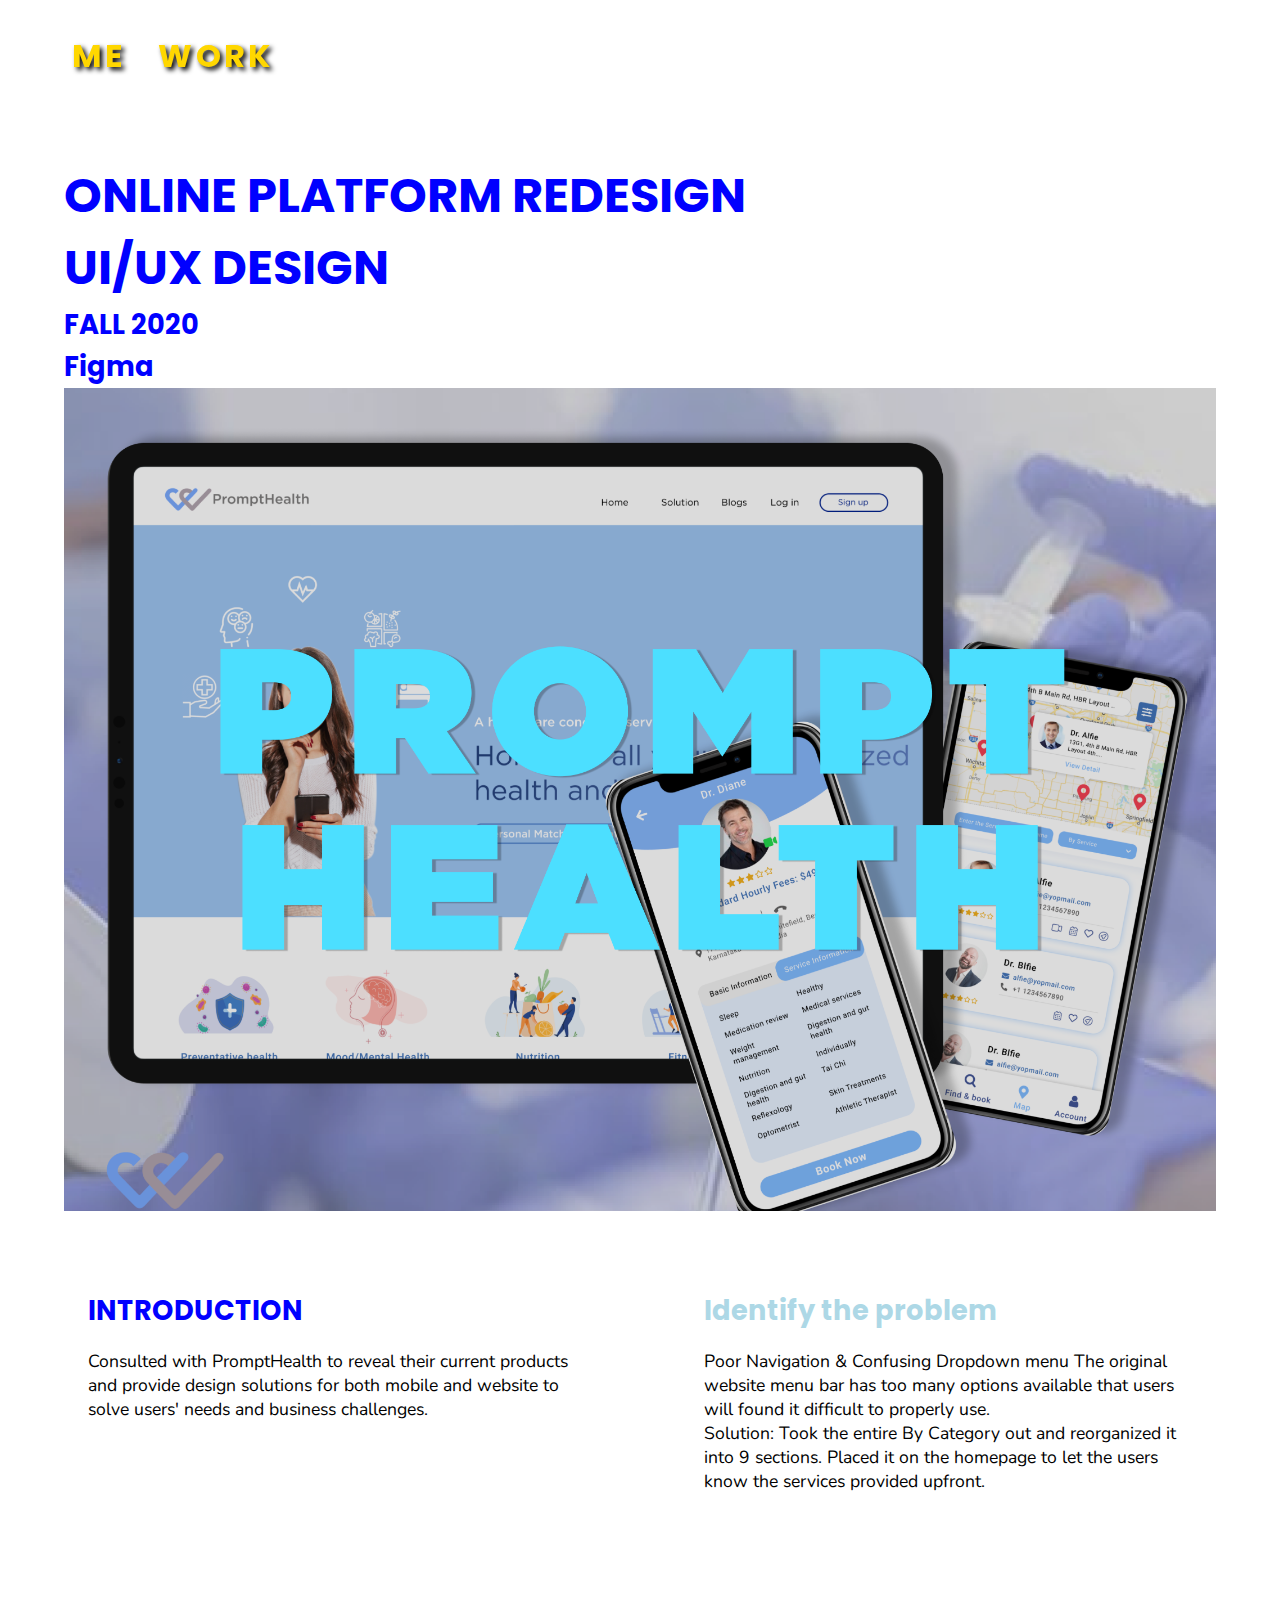
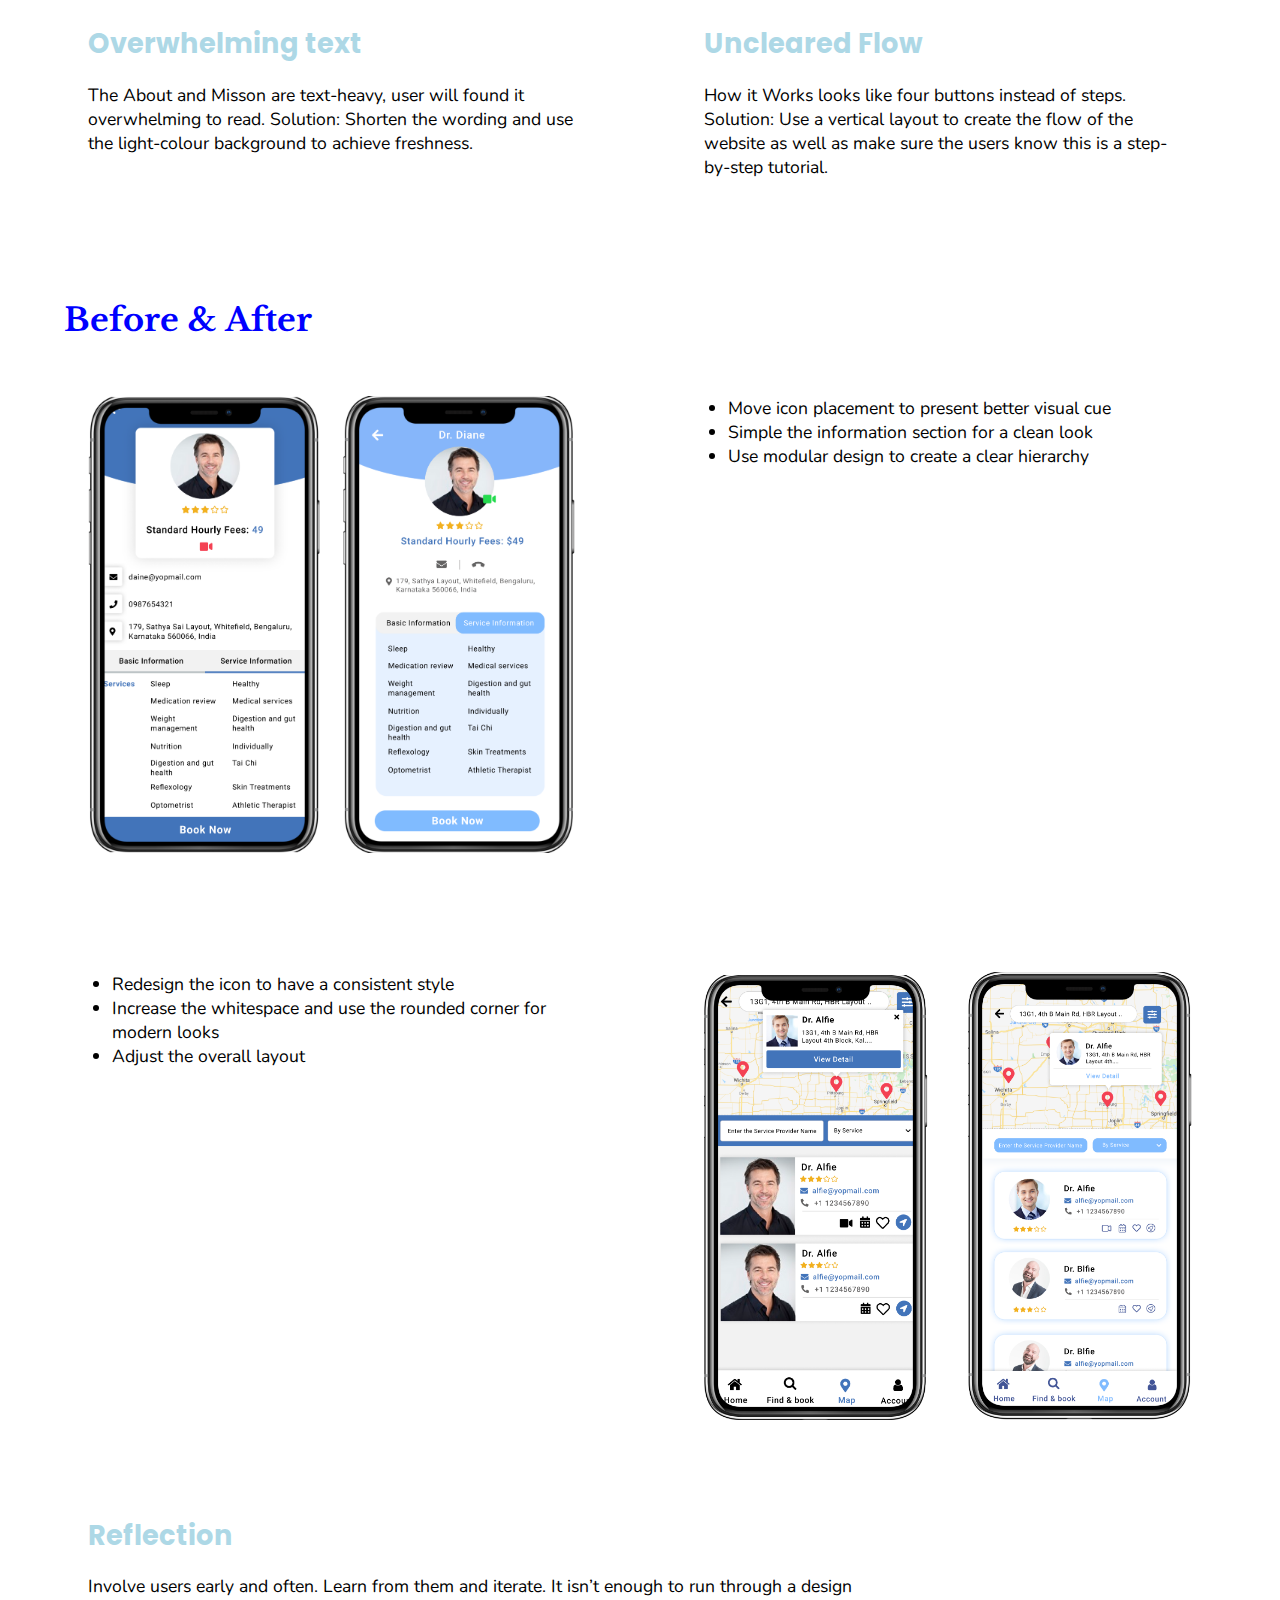
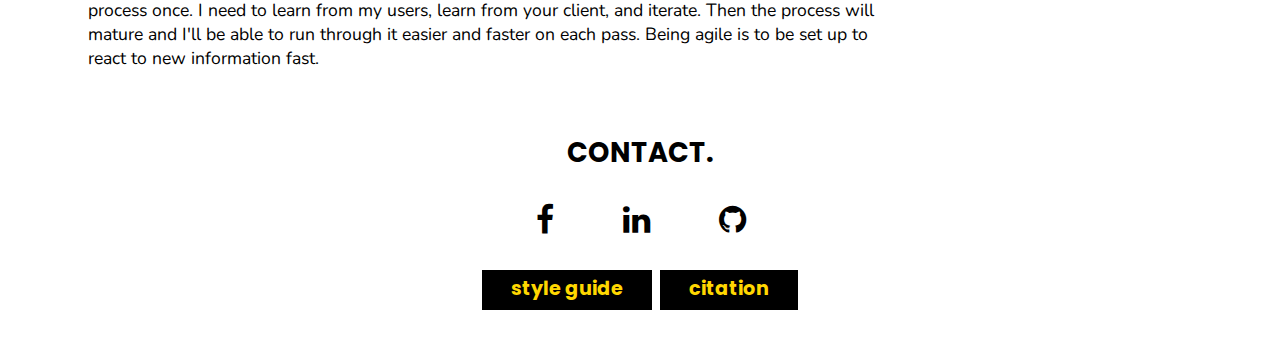
<file: Portfolio/health.html>
<!doctype html>
<html lang="en">

<head>
  <meta charset="utf-8">
  <meta name="viewport" content="width=device-width, initial-scale=1.0">

  <title>Prompthealth | MingXuan Yuan</title>


  <link rel="stylesheet" href="css/main.css">
  <link rel="stylesheet" href="css/grid.css">
  <link rel="stylesheet" href="css/projecttemp.css">
  <link rel="stylesheet" href="css/health.css">

  <link rel="stylesheet" href="https://cdnjs.cloudflare.com/ajax/libs/font-awesome/4.7.0/css/font-awesome.min.css">
  <link href='https://fonts.googleapis.com/css?family=Open+Sans:400,600,300,700,800' rel='stylesheet' type='text/css'>
  <link href="https://fonts.googleapis.com/css?family=Poppins" rel="stylesheet">
  <link href="https://fonts.googleapis.com/css?family=Nunito" rel="stylesheet">
  <link rel="preconnect" href="https://fonts.gstatic.com">
  <link href="https://fonts.googleapis.com/css2?family=Libre+Baskerville&display=swap" rel="stylesheet">

</head>

<body>

  <nav class="nav">
    <ul>
      <li><a href="index.html">ME</a></li>
      <li><a href="index.html#portfolio-content">WORK</a></li>
    </ul>
  </nav>

  <header class="header_text">
    <h1>
      ONLINE PLATFORM REDESIGN<br> UI/UX DESIGN
    </h1>
    <h2>FALL 2020</h2>
    <h2>Figma</h2>
    <img alt="health banner" src="img/promp.png">

  </header>
  <div class="grid-row grid-row-b ">

    <div class="grid-col-5of10">
      <div class="intro">
        <h2>INTRODUCTION</h2>
        <P>Consulted with PromptHealth to reveal their current products and provide design solutions for both mobile and website to solve users' needs and business challenges.</P>
      </div>
    </div>

    <div class="grid-col-5of10">
      <div class="nd-title">
        <h2>Identify the problem</h2>
        <P>Poor Navigation & Confusing Dropdown menu
          The original website menu bar has too many options available that users will found it difficult to properly use.
          <br>
          Solution: Took the entire By Category out and reorganized it into 9 sections. Placed it on the homepage to let the users know the services provided upfront.
        </P>
      </div>
    </div>
  </div>


  <div class="grid-row">

    <div class="grid-col-5of10">
      <div class="nd-title">
        <h2>Overwhelming text</h2>
        <P>The About and Misson are text-heavy, user will found it overwhelming to read.
          Solution: Shorten the wording and use the light-colour background to achieve freshness.</P>
      </div>
    </div>

    <div class="grid-col-5of10">
      <div class="nd-title">
        <h2>Uncleared Flow</h2>
        <P>How it Works looks like four buttons instead of steps.
          Solution: Use a vertical layout to create the flow of the website as well as make sure the users know this is a step-by-step tutorial.</P>
      </div>
    </div>
  </div>



  <h3 class="h2">Before & After</h3>

  <div class="grid-row">
    <div class="flex">
      <div class="grid-col-5of10-re">
        <div class="nd-title">
          <img src="img/promp2.png" alt="two mobile design side by side, right one looks better than left one">
        </div>
      </div>

      <div class="grid-col-5of10-re">
        <div class="nd-title">
          <ul>
            <li>Move icon placement to present better visual cue</li>
            <li> Simple the information section for a clean look
            </li>
            <li>Use modular design to create a clear hierarchy</li>
          </ul>
        </div>
      </div>
    </div>
  </div>

  <div class="grid-row">

    <div class="grid-col-5of10">
      <div class="nd-title">

        <ul>
          <li> Redesign the icon to have a consistent style
          </li>
          <li> Increase the whitespace and use the rounded corner for modern looks
          </li>
          <li> Adjust the overall layout</li>
        </ul>

      </div>
    </div>

    <div class="grid-col-5of10">
      <div class="nd-title">
        <img src="img/promp3.png" alt="two mobile design side by side, right one looks better than left one">
      </div>
    </div>

  </div>

  <div class="nd-title process">
    <h2>Reflection 
      ​</h2>
    <P>​
      Involve users early and often. Learn from them and iterate.
      It isn’t enough to run through a design process once. I need to learn from my users, learn from your client, and iterate. Then the process will mature and I'll be able to run through it easier and faster on each pass. Being agile is to be set
      up to react to new information fast.
    </P>

  </div>


  <footer>
    <div class="footer-social-icons">
      <h2>CONTACT.</h2>
      <ul class="social-icons">
        <li><a href="https://www.facebook.com/benedictcumberzoe" target="_blank" class="social-icon"> <i class="fa fa-facebook"></i></a></li>
        <li><a href="https://www.linkedin.cn/in/mingxuan-yuan-57b549114/" target="_blank" class="social-icon"> <i class="fa fa-linkedin"></i></a></li>
        <li><a href="https://github.com/mya75/IAT339-P03" target="_blank" class="social-icon"> <i class="fa fa-github"></i></a></li>
      </ul>
      <a class="footer" href="style.html" target="_blank">
        style guide</a>
        <a class="footer" href="style.html#citation" target="_blank">
          citation</a>
    </div>
  </footer>

</body>

</html>
</file>
<file: Portfolio/css/main.css>
html { scroll-behavior: smooth; }

body { font-size: 1rem; font-family: "Poppins", sans-serif; margin: 0; padding: 0; }

#top { background-color: black; }

h1 { margin: 0; font-size: 3rem; font-family: "Poppins", sans-serif; }

h2 { margin: 0; font-size: 1.7rem; font-family: "Poppins", sans-serif; font-weight: bold; }

h3 { margin: 0; font-size: 1.2rem; font-family: "Libre Baskerville", serif; }

ol, p, ul { font-size: 1.1rem; font-family: "Nunito"; text-align: left; }

ol, ul { margin: 0; padding-left: 1.5rem; }

img { height: auto; max-width: 100%; }

.hd1 { font-size: 5rem; font-family: "Poppins", sans-serif; font-variant: small-caps; font-weight: bold; color: white; margin: 0; padding-left: 1.5rem; letter-spacing: 0.2rem; }

.hd1 a { font-size: 2rem; font-family: "Poppins", sans-serif; font-variant: small-caps; font-weight: bold; color: black; margin: 0; letter-spacing: 0.2rem; text-decoration: underline; }

.hd1 a:hover { color: gold; }

.hd2 { font-weight: bold; font-size: 2.2rem; padding-right: 10px; padding-bottom: 0.2rem; color: #FFD700; margin-bottom: 0; font-variant: small-caps; border-style: none; }

nav { list-style-type: none; margin: 0; padding: 2rem; overflow: hidden; opacity: 1; }

nav > li { float: left; }

li a { display: block; color: gold; font-weight: bold; text-align: center; padding: 14px 16px; text-decoration: none; cursor: pointer; }

li a:hover { color: white; }

li .active { color: white; }

a { font-size: 1rem; font-family: "Poppins", sans-serif; font-weight: 400; line-height: 1.3rem; text-align: left; text-decoration: none; color: #8789C0; transition: all 0.2s ease-in-out; }

.link:hover { background-color: black; color: white; }

button { background-color: black; color: #FFD700; font-weight: bold; padding: 0.6rem 1.8rem; text-align: center; text-decoration: none; display: inline-block; font-size: 1.2rem; margin: 4px 2px; transition-duration: 0.4s; cursor: pointer; border: none; }

button:hover { background-color: #FFD700; color: black; }

.grid-row { background-color: #FFF0F5; padding: 1.5rem; border-style: solid; border-width: 0.5px; border-color: grey; }

.grid-row-code { padding: 1.5rem; border-style: solid; border-width: 0.5px; border-color: grey; background-color: #f2f2f2; }

.grid-structure { border: 1px solid black; text-align: center; }

.color-container { display: inline-block; height: 5rem; width: 10rem; }

.container { margin: 1rem; }

.image-link { position: relative; width: 100%; cursor: pointer; }

.image-link:hover .overlay { opacity: 1; }

.image { display: block; max-width: 100%; height: auto; }

.overlay { position: absolute; top: 0; bottom: 0; left: 0; right: 0; height: 100%; width: 100%; opacity: 0; transition: 0.5s ease; background-color: rgba(0, 0, 0, 0.678); }

.text { color: white; font-size: 1.8rem; position: absolute; top: 50%; left: 50%; transform: translate(-50%, -50%); text-align: center; text-transform: uppercase; }
</file>
<file: Portfolio/css/grid.css>
/* This stylesheet covers dimensions of columns as well as its responsiveness among different resolutions*/
/* With this selector, we are specifying that all objects use the border-box model (not the content-box model)*/
/*Here we are using a 'fancy' css selector that is specifying if the class of an item starts with 'grid-col-', then we should apply the styling listed */
/* Assigning width dimensions of columns */
/* @media queries to collapse the columns when width is less than "x" em */
* { box-sizing: border-box; }

*::after { box-sizing: border-box; }

*::before { box-sizing: border-box; }

[class^='grid-col-'] { float: left; padding: 0; text-align: center; }

.grid-col-1of10 { width: 10%; text-align: center; }

.grid-col-2of10 { width: 20%; margin: .2rem; text-align: center; }

.grid-col-3of10 { width: 30%; padding: .2rem; text-align: center; }

.grid-col-5of10 { width: 50%; text-align: left; padding: 2rem; }

.grid-col-5of10-re { width: 50%; text-align: left; padding: 2rem; }

.grid-row::after { content: ""; display: block; clear: both; }

@media (max-width: 80em) { .grid-col-5of10 { width: 50%; }
   .grid-col-5of10-re { width: 50%; }
   .grid-col-2of10 { width: 33.333%; }
   .grid-listing { width: 33.333%; }
   .grid-col-3of10 { width: 30%; float: left; } }

@media (max-width: 50em) { .grid-col-5of10 { width: 100%; padding-top: 2.5rem; padding-bottom: 0; }
   .grid-col-5of10-re { width: 100%; padding-top: 2.5rem; padding-bottom: 0; }
   .flex { display: flex; flex-flow: row wrap; }
   .flex > .grid-col-5of10-re:nth-of-type(1) { order: 2; }
   .flex > .grid-col-5of10-re:nth-of-type(2) { order: 1; }
   .grid-col-2of10 { width: 100%; }
   .grid-listing { width: 100%; }
   .grid-col-3of10 { width: 100%; } }

@media (max-width: 31em) { .grid-col-2of10 { width: 100%; }
   .grid-listing { width: 100%; }
   .grid-col-3of10 { width: 100%; }
   .grid-col-1of10 { width: 100%; }
   .button-nav { margin-top: 0; margin-bottom: 0; } }
</file>
<file: Portfolio/css/projecttemp.css>
body { font-family: 'Poppins', sans-serif; font-size: 1rem; margin: 0; padding: 0; }

.nav { position: fixed; z-index: 99; top: 0; left: 0; }

.nav ul { list-style-type: none; display: inline-flex; text-shadow: 3px 3px 5px black; }

.nav ul li > a { font-size: 2rem; letter-spacing: 0.2rem; }

.header_text { padding: 4rem 4rem 1rem; margin-top: 6rem; }

.intro, .nd-title { padding-left: 2rem; padding-right: 2rem; }

.process { padding-left: 5.5rem; padding-right: 4rem; padding-top: 2rem; max-width: 60rem; }

h3 { font-size: 2rem; }

.grid-row { display: block; border-style: none; }

@media (max-width: 50em) { .header_text { padding: 2rem; }
   .grid-row { padding: 0; }
   .process { padding: 4rem; } }

img.animated-gif { width: 250px; height: auto; }

footer { justify-content: center; text-align: center; align-items: center; align-content: center; flex-direction: column; color: white; display: flex; padding: 1.5rem; height: 30vh; }

.social-icon { color: white; font-size: 2rem; }

.social-icons li { display: inline-block; }

.fa-facebook { padding: 1rem; transition: 0.5s; }

.fa-facebook:hover { background-color: #3d5b99; }

.fa-linkedin { padding: 1rem; transition: 0.5s; }

.fa-linkedin:hover { background-color: #0073a4; }

.fa-github { padding: 1rem; transition: 0.5s; }

.fa-github:hover { background-color: #5a32a3; }

.footer { background-color: black; color: #FFD700; font-weight: bold; padding: 0.6rem 1.8rem; text-align: center; text-decoration: none; display: inline-block; font-size: 1.2rem; margin: 4px 2px; transition-duration: 0.4s; cursor: pointer; border: none; }

.footer:hover { background-color: #FFD700; color: black; }
</file>
<file: Portfolio/css/health.css>
.header_text { color: blue; }

.intro { color: black; }

.intro h2 { color: blue; }

.nd-title { color: black; }

.nd-title h2 { color: lightblue; }

h3 { color: blue; }

.h2 { padding-top: 3rem; padding-left: 4rem; color: blue; }

.grid-row { background-color: white; }

footer { color: black; }

.social-icon { color: black; }
</file>
